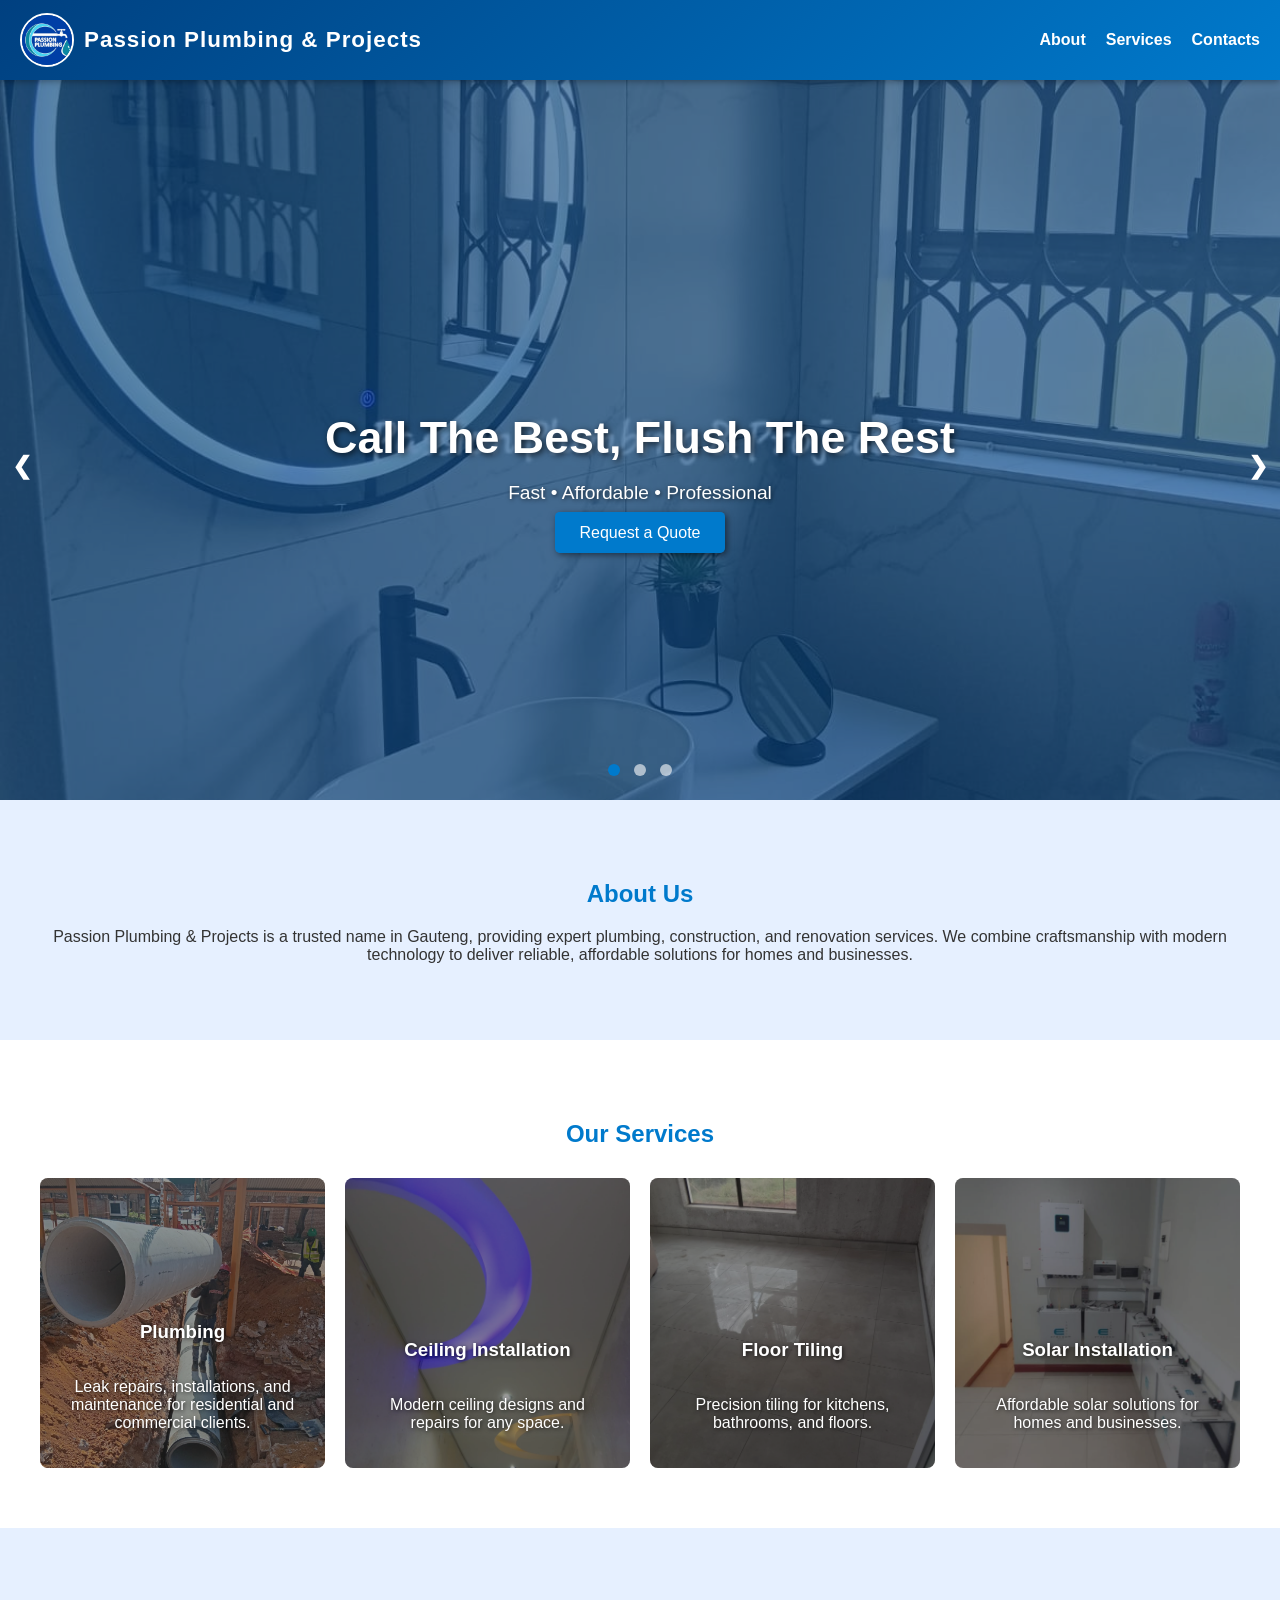
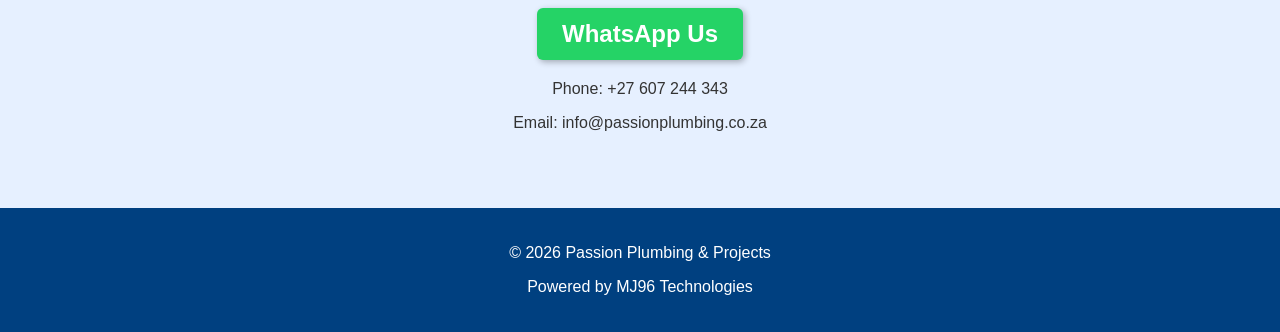
<file: index.html>
<!DOCTYPE html>
<html lang="en">
<head>
  <meta charset="UTF-8">
  <meta name="viewport" content="width=device-width, initial-scale=1.0">
  <title>Passion Plumbing & Projects</title>

    <!-- Cache control -->
  <meta http-equiv="Cache-Control" content="no-cache, no-store, must-revalidate">
  <meta http-equiv="Pragma" content="no-cache">
  <meta http-equiv="Expires" content="0">

  <link rel="stylesheet" href="css/style.css?v=2">
</head>
<body>

<header class="site-header">
  <div class="logo">
    <a href="index.html" class="home-link">
      <img src="assets/images/logo.jpg" alt="Passion Plumbing Logo" class="logo-img">
      <span>Passion Plumbing & Projects</span>
    </a>
  </div>
  
   <div class="menu-toggle">&#9776;</div>
  <nav class="nav-links">
    <ul>
      <li><a href="index.html#about">About</a></li>
      <li><a href="index.html#services">Services</a></li>
      <li><a href="index.html#contact">Contacts</a></li>
    </ul>
  </nav>
</header>



<!-- Hero -->
<section class="hero">
  <div class="hero-slider">
    <div class="slide active" style="background-image: url('assets/images/hero3.jpg');">
      <div class="hero-content">
        <h1>Call The Best, Flush The Rest</h1>
        <p>Fast • Affordable • Professional</p>
        <a href="#contact" class="btn">Request a Quote</a>
      </div>
    </div>
    <div class="slide" style="background-image: url('assets/images/ceiling.jpg');">
      <div class="hero-content">
        <h1>Craftsmanship You Can Trust</h1>
        <p>From leaks to large projects</p>
        <a href="#services" class="btn">Explore Services</a>
      </div>
    </div>
    <div class="slide" style="background-image: url('assets/images/tiling3.jpg');">
      <div class="hero-content">
        <h1>Perfect Plumbing, Smart Solar, Solid Tiling</h1>
        <p>Ceiling Installation • Plumbing • Solar Installation • Floor & Wall Tiling</p>
        <a href="#about" class="btn">Why Us</a>
      </div>
    </div>

    <!-- Navigation Arrows -->
    <a class="prev">&#10094;</a>
    <a class="next">&#10095;</a>

    <!-- Navigation Dots -->
    <div class="dots">
      <span class="dot active"></span>
      <span class="dot"></span>
      <span class="dot"></span>
    </div>
  </div>
</section>

<!-- About -->
<section id="about" class="about">
  <h2>About Us</h2>
  <p>Passion Plumbing & Projects is a trusted name in Gauteng, providing expert plumbing, construction, and renovation services. We combine craftsmanship with modern technology to deliver reliable, affordable solutions for homes and businesses.</p>
 <!--<img src="assets/images/team.jpg" alt="Our Team" class="about-img"> -->
</section>

<!-- Services -->
<section id="services" class="services">
  <h2>Our Services</h2>
  <div class="service-grid">
    <a href="gallery.html?service=plumbing" class="card" style="background-image: url('assets/images/plumbing5.jpg');">
      <h3>Plumbing</h3>
      <p>Leak repairs, installations, and maintenance for residential and commercial clients.</p>
    </a>
    <a href="gallery.html?service=ceiling" class="card" style="background-image: url('assets/images/ceiling.jpg');">
      <h3>Ceiling Installation</h3>
      <p>Modern ceiling designs and repairs for any space.</p>
    </a>
    <a href="gallery.html?service=tiling" class="card" style="background-image: url('assets/images/tiling3.jpg');">
      <h3>Floor Tiling</h3>
      <p>Precision tiling for kitchens, bathrooms, and floors.</p>
    </a>
    <a href="gallery.html?service=solar" class="card" style="background-image: url('assets/images/solar.jpg');">
      <h3>Solar Installation</h3>
      <p>Affordable solar solutions for homes and businesses.</p>
    </a>
  </div>
</section>

<!-- Contact -->
<section id="contact" class="contact">
  <h2>
    <a href="https://wa.me/27607244343" target="_blank" class="whatsapp-btn">
      WhatsApp Us
    </a>
  </h2>
  <p>Phone: +27 607 244 343</p>
  <p>Email: info@passionplumbing.co.za</p>
</section>





<!-- Footer -->
<footer>
  <p>&copy; 2026 Passion Plumbing & Projects</p>
  <p>Powered by MJ96 Technologies</p>
</footer>

<!-- Link to your main.js -->
<script src="js/main.js"v=2></script>

</body>
</html>
</file>
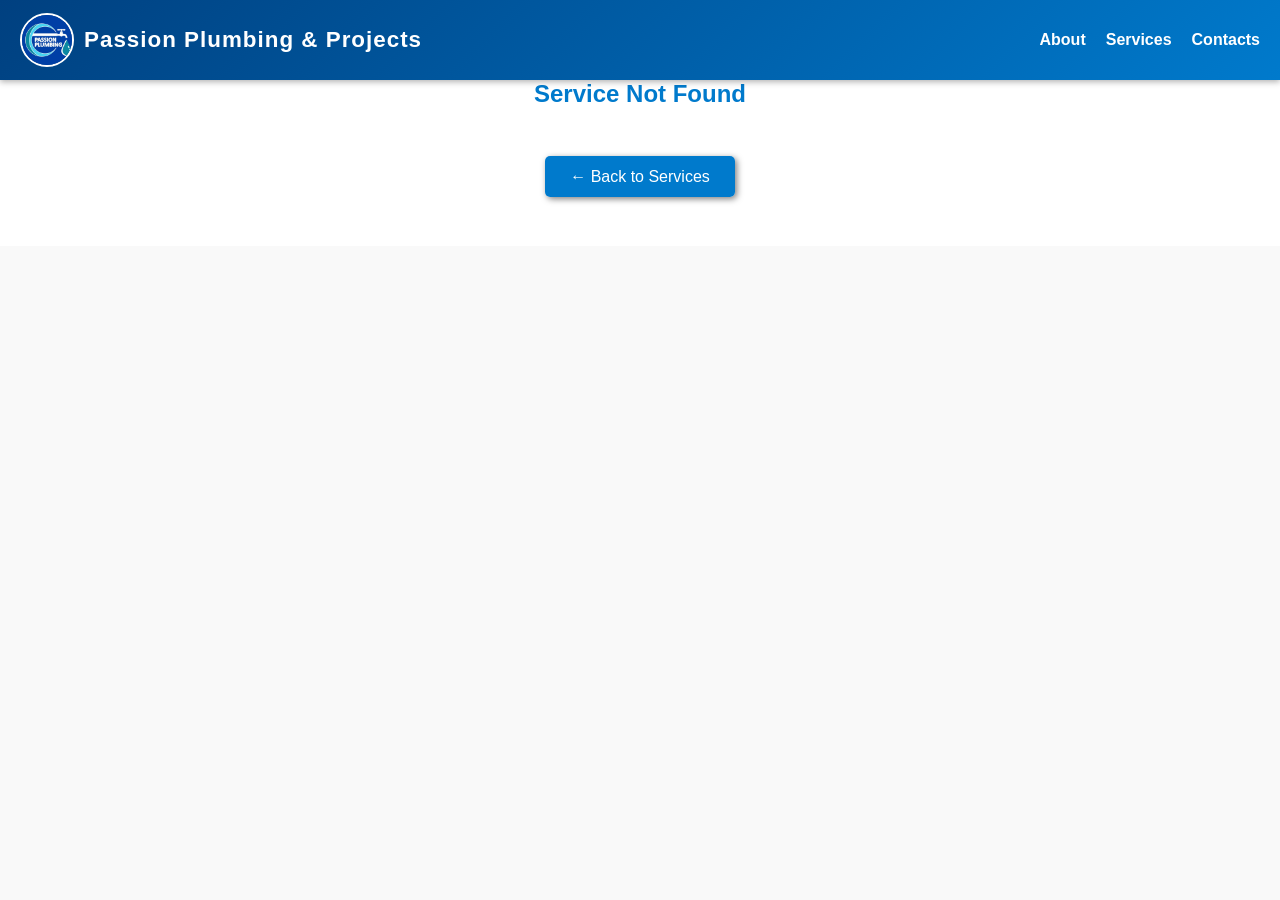
<file: gallery.html>
<!DOCTYPE html>
<html lang="en">
<head>
  <meta charset="UTF-8">
  <meta name="viewport" content="width=device-width, initial-scale=1.0">
  <title>Service Gallery - Passion Plumbing & Projects</title>
  <link rel="stylesheet" href="css/style.css">
</head>
<body>

<header class="site-header">
  <div class="logo">
    <a href="index.html" class="home-link">
      <img src="assets/images/logo.jpg" alt="Passion Plumbing Logo" class="logo-img">
      <span>Passion Plumbing & Projects</span>
    </a>
  </div>
  <nav class="nav-links">
  <ul>
    <li><a href="index.html#about">About</a></li>
    <li><a href="index.html#services">Services</a></li>
    <li><a href="index.html#contact">Contacts</a></li>
  </ul>
</nav>

</header>

<section class="gallery">
  <h2 id="gallery-title"></h2>
  <div class="grid" id="gallery-grid"></div>

  <div class="back-btn">
    <a href="index.html#services" class="btn">← Back to Services</a>
  </div>
</section>

<script>
  // Read service name from URL parameter
  const params = new URLSearchParams(window.location.search);
  const service = params.get('service');

  const galleryTitle = document.getElementById('gallery-title');
  const galleryGrid = document.getElementById('gallery-grid');

  // Define image sets for each service
  const galleries = {
    plumbing: ['plumbing1.jpg','plumbing2.jpg','plumbing3.jpg','plumbing4.jpg'],
    ceiling: ['ceiling.jpg','ceiling2.jpg','ceiling3.jpg','ceiling4.jpg'],
    tiling: ['tiling1.jpg','tiling2.jpg','tiling3.jpg'],
    solar: ['solar1.jpg','solar2.jpg','solar3.jpg','solar4.jpg']
  };

  if (service && galleries[service]) {
    // Capitalize service name for heading
    galleryTitle.textContent = service.charAt(0).toUpperCase() + service.slice(1) + " Projects";
    // Load images dynamically
    galleries[service].forEach(img => {
      const image = document.createElement('img');
      image.src = `assets/images/${img}`;
      image.alt = `${service} project`;
      galleryGrid.appendChild(image);
    });
  } else {
    galleryTitle.textContent = "Service Not Found";
  }

</script>

</body>
</html>
</file>
<file: css/style.css>
body {
  font-family: Arial, sans-serif;
  margin: 0;
  padding: 0;
  background: #f9f9f9;
  color: #333;
}

html {
  scroll-behavior: smooth;
}

/* Site Header */
.site-header {
  display: flex;
  justify-content: space-between;
  align-items: center;
  padding: 0 20px;
  background: linear-gradient(135deg, #004080, #007acc); /* main blue gradient */
  color: white;
  position: fixed;   /* stays at top */
  top: 0;
  left: 0;
  width: 100%;
  height: 80px;      /* reserve vertical space */
  z-index: 1000;
  box-sizing: border-box;
  box-shadow: 0 2px 6px rgba(0,0,0,0.3); /* CHANGED: subtle shadow for separation */
}

/* Logo + Company Name */
.logo {
  display: flex;
  align-items: center;
}

.home-link {
  display: flex;
  align-items: center;
  text-decoration: none;
  color: inherit; /* keeps text white */
}

.logo-img {
  width: 50px;
  height: 50px;
  margin-right: 10px;
  object-fit: cover;
  border-radius: 50%; /* round logo */
  border: 2px solid white;
}

.logo span {
  font-size: 1.4em;
  font-weight: bold;
  letter-spacing: 1px;
}

/* Navigation container */
.nav-links {
  flex: 1;
  display: flex;
  justify-content: flex-end;      /* keep links aligned neatly to the right */
  margin: 0;
  padding: 0;
  box-sizing: border-box;
}

.nav-links ul {
  list-style: none;
  display: flex;
  margin: 0;
  padding: 0;
  flex-wrap: wrap;
}

.nav-links li {
  margin-left: 20px;
}

.nav-links a {
  color: white;
  text-decoration: none;
  font-weight: bold;
  transition: color 0.3s;
  white-space: nowrap;
}

.nav-links a:hover {
  color: #66ccff; /* CHANGED: WhatsApp green hover */
}

/* Hero */
.hero {
  position: relative;
  height: 80vh;
  overflow: hidden;
  margin-top: 80px; /* push hero down below fixed header */
}

.hero-slider {
  position: relative;
  width: 100%;
  height: 100%;
}

.slide {
  position: absolute;
  width: 100%;
  height: 100%;
  background-size: cover;
  background-position: center;
  opacity: 0;
  transition: opacity 1s ease-in-out;
}

.slide.active {
  opacity: 1;
}

.slide::before {
  content: "";
  position: absolute;
  top: 0; left: 0;
  width: 100%; height: 100%;
  background: rgba(0, 64, 128, 0.6);
  z-index: 1;
}

.hero-content {
  position: relative;
  z-index: 2;
  top: 50%;
  left: 50%;
  transform: translate(-50%, -50%);
  text-align: center;
  color: white;
}

.hero-content h1 {
  font-size: 2.8em;
  margin-bottom: 10px;
  text-shadow: 2px 2px 6px rgba(0,0,0,0.7);
}

.hero-content p {
  font-size: 1.2em;
  margin-bottom: 20px;
  text-shadow: 1px 1px 4px rgba(0,0,0,0.6);
}

.btn {
  background: #007acc;
  padding: 12px 25px;
  color: white;
  text-decoration: none;
  border-radius: 5px;
  transition: background 0.3s;
  box-shadow: 2px 2px 6px rgba(0,0,0,0.5);
}

.btn:hover {
  background: #66ccff; /* CHANGED: unify hover color */
}

.back-btn {
  text-align: center;
  margin-top: 30px;
}

.back-btn .btn {
  background: #007acc;
  padding: 12px 25px;
  color: white;
  text-decoration: none;
  border-radius: 5px;
  transition: background 0.3s;
  box-shadow: 2px 2px 6px rgba(0,0,0,0.5);
}

.back-btn .btn:hover {
  background: #66ccff; /* CHANGED */
}

/* Arrows */
.prev, .next {
  cursor: pointer;
  position: absolute;
  top: 50%;
  padding: 12px;
  color: white;
  font-weight: bold;
  font-size: 24px;
  transition: 0.3s;
  z-index: 3;
}

.next { right: 0; }
.prev:hover, .next:hover { background-color: rgba(0,0,0,0.5); }

/* Dots */
.dots {
  text-align: center;
  position: absolute;
  bottom: 20px;
  width: 100%;
  z-index: 3;
}

.dot {
  cursor: pointer;
  height: 12px;
  width: 12px;
  margin: 0 5px;
  background-color: rgba(255,255,255,0.6);
  border-radius: 50%;
  display: inline-block;
  transition: background-color 0.3s;
}

.dot.active, .dot:hover {
  background-color: #007acc; /* CHANGED */
}

/* About */
.about {
  padding: 60px 40px;
  background: #e6f0ff;
  text-align: center;
}

.about h2 {
  color: #007acc; /* CHANGED: consistent brand blue */
  margin-bottom: 20px;
}

.about-img {
  width: 100%;
  max-width: 600px;
  border-radius: 8px;
  margin-top: 20px;
}

/* Services */
.services {
  padding: 60px 40px;
  background: white;
  text-align: center;
}

.services h2 {
  color: #007acc; /* CHANGED */
  margin-bottom: 30px;
}

.service-grid {
  display: grid;
  grid-template-columns: repeat(auto-fit, minmax(220px, 1fr));
  gap: 20px;
}

.card {
  position: relative;
  background-size: cover;
  background-position: center;
  height: 250px;
  border-radius: 8px;
  overflow: hidden;
  display: flex;
  flex-direction: column;
  justify-content: flex-end;
  padding: 20px;
  color: white;
  text-shadow: 1px 1px 4px rgba(0,0,0,0.7);
  transition: transform 0.3s, box-shadow 0.3s;
  text-decoration: none;
}

.card::before {
  content: "";
  position: absolute;
  top: 0; left: 0;
  width: 100%; height: 100%;
  background: rgba(0,0,0,0.4);
  z-index: 0;
}

.card h3, .card p {
  position: relative;
  z-index: 1;
}

.card:hover {
  transform: scale(1.05);
  box-shadow: 0 4px 12px rgba(0,0,0,0.4);
}

/* Gallery */
.gallery {
  padding: 60px 40px;
  background: white;
}

.gallery h2 {
  color: #007acc; /* CHANGED */
  text-align: center;
  margin-bottom: 30px;
}

.gallery .grid {
  display: grid;
  grid-template-columns: repeat(auto-fit, minmax(250px, 1fr));
  gap: 15px;
}

.gallery img {
  width: 100%;
  border-radius: 8px;
  transition: 0.3s;
}

.gallery img:hover {
  transform: scale(1.05);
}

/* Contact */
.contact {
  padding: 60px 40px;
  background: #e6f0ff;
  text-align: center;
}

.contact h2 a:hover {
  color: #25D366; /* CHANGED */
}

/* WhatsApp Button */
.whatsapp-btn {
  display: inline-block;
  background-color: #25D366;
  color: white;
  padding: 12px 25px;
  border-radius: 6px;
  text-decoration: none;
  font-weight: bold;
  transition: background-color 0.3s, color 0.3s, transform 0.2s;
  box-shadow: 2px 2px 6px rgba(0,0,0,0.3);
}

.whatsapp-btn:hover {
  background-color: #1fc45b; /* slightly darker green */
  color: #007acc; /* CHANGED: text turns blue on hover */
  transform: scale(1.05);    /* subtle zoom effect */
}

/* Footer */
footer {
  background: #004080;
  color: white;
  text-align: center;
  padding: 20px;
}

/* =========================
   Mobile-Friendly + Hamburger Menu + Animation + Overlay
   ========================= */

/* Hamburger hidden by default */
.menu-toggle {
  display: none;
  font-size: 28px;
  color: white;
  cursor: pointer;
  z-index: 1101; /* above overlay */
  margin-left: auto; /* CHANGED: pushes hamburger to right */
  align-self: center; /* CHANGED: vertically center */
}

/* Backdrop overlay (hidden by default) */
.menu-overlay {
  display: none;
  position: fixed;
  top: 0; left: 0;
  width: 100%; height: 100%;
  background: rgba(0,0,0,0.5);
  z-index: 1100;
}

/* Smooth scrolling for anchor links */
html {
  scroll-behavior: smooth;
}

@media (max-width: 768px) {
  /* Header */
  .site-header {
    flex-direction: row; /* CHANGED: keep logo left, hamburger right */
    align-items: center; /* CHANGED: align items properly */
    padding: 10px 20px;
    position: fixed; /* CHANGED: keep header fixed on mobile */
    z-index: 1200;
  }

  .logo span {
    font-size: 1.1em;
  }

  .nav-links {
    width: 100%;
  }

  /* Navigation */
  .nav-links ul {
    display: none; /* hidden until toggled */
    flex-direction: column;
    align-items: flex-start;
    gap: 10px;
    margin-top: 10px;
    background: #004080;
    width: 100%;
    border-radius: 6px;

    max-height: 0;
    overflow: hidden;
    transition: max-height 0.4s ease, padding 0.3s ease;
  }

  .nav-links ul.active {
    display: flex;
    max-height: 500px;
    padding: 10px;
  }

  /* Fade-in for each link */
  .nav-links ul.active li {
    opacity: 0;
    animation: fadeIn 0.5s forwards;
  }
  .nav-links ul.active li:nth-child(1) { animation-delay: 0.1s; }
  .nav-links ul.active li:nth-child(2) { animation-delay: 0.2s; }
  .nav-links ul.active li:nth-child(3) { animation-delay: 0.3s; }

  /* Show hamburger on mobile */
  .menu-toggle {
    display: block; /* CHANGED */
  }

  /* Prevent hero overlap */
  .hero {
    margin-top: 100px; /* CHANGED: extra breathing room under header */
  }
}

@media (max-width: 480px) {
  .hero-content h1 {
    font-size: 1.5em;
  }

  .btn {
    padding: 10px 18px;
    font-size: 0.9em;
  }

  .logo-img {
    width: 40px;
    height: 40px;
  }
}

/* Animation keyframes */
@keyframes fadeIn {
  from { opacity: 0; transform: translateY(-10px); }
  to { opacity: 1; transform: translateY(0); }
}
</file>
